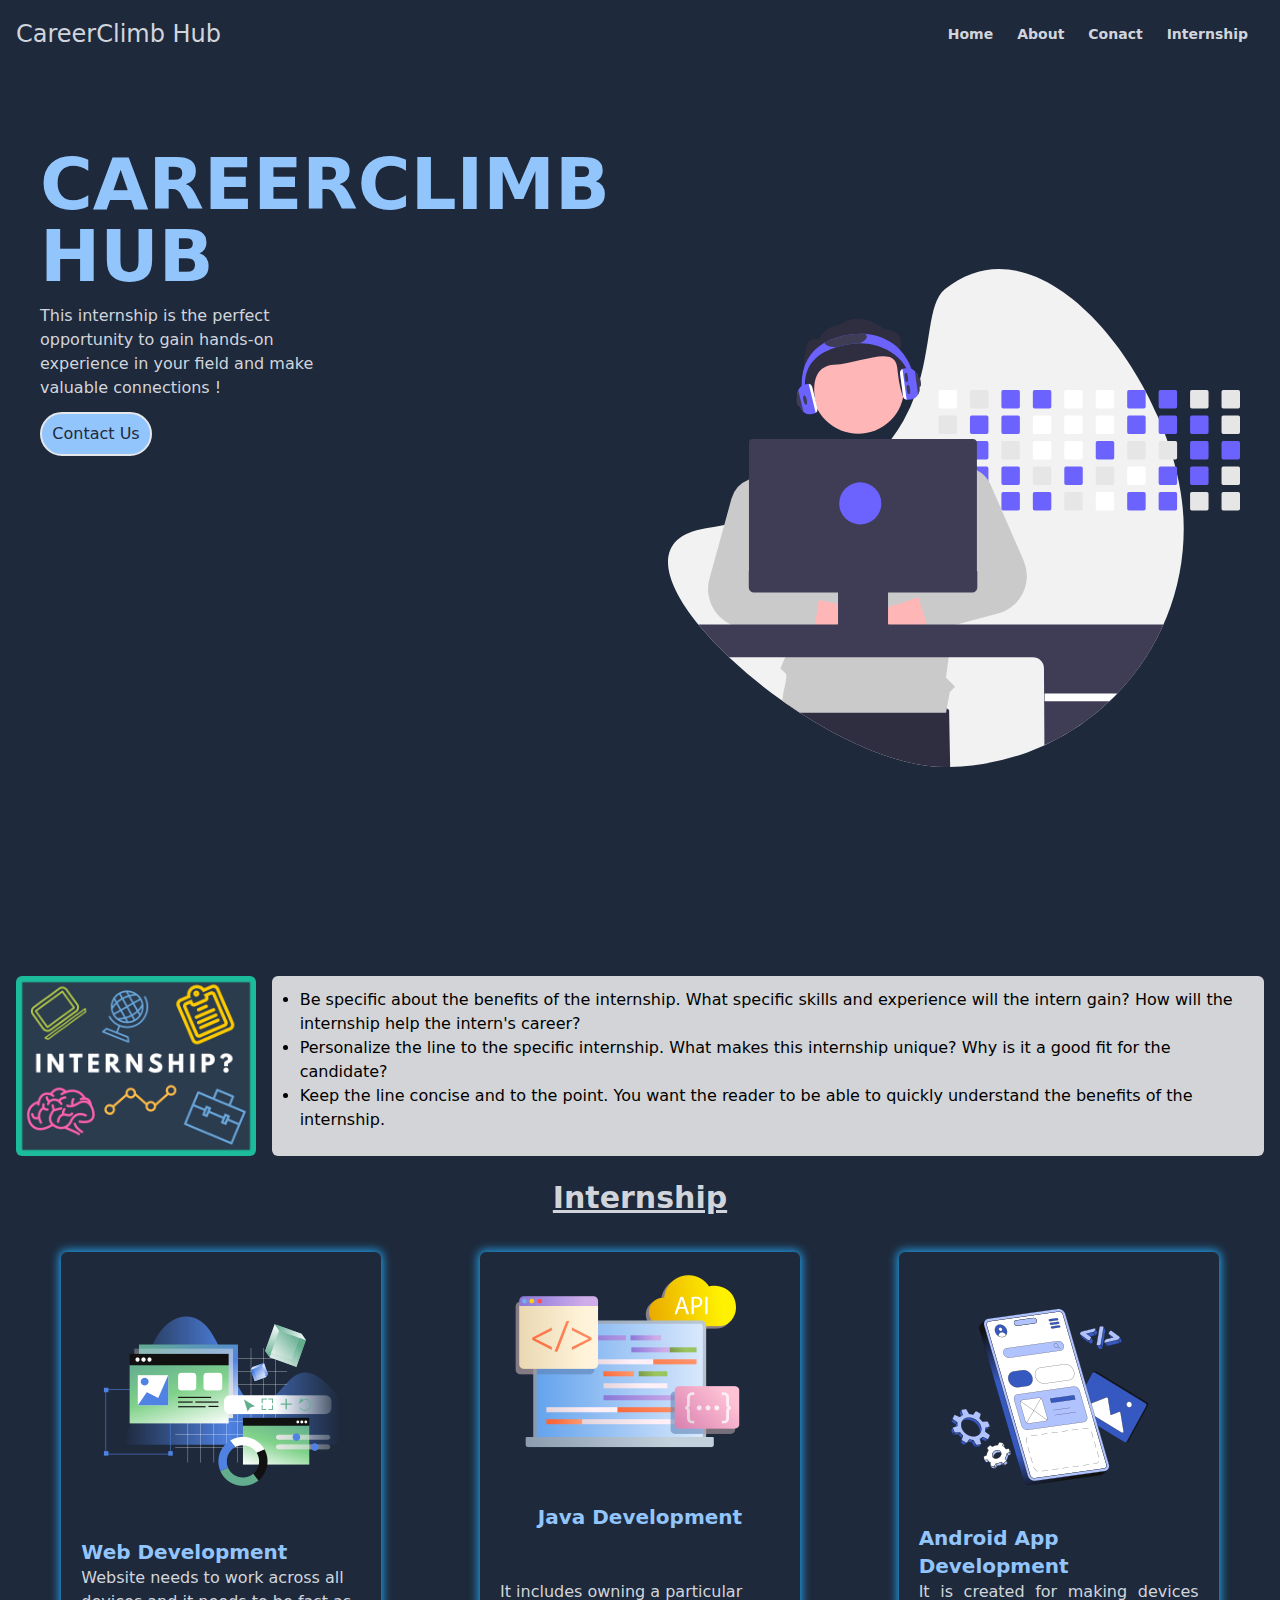
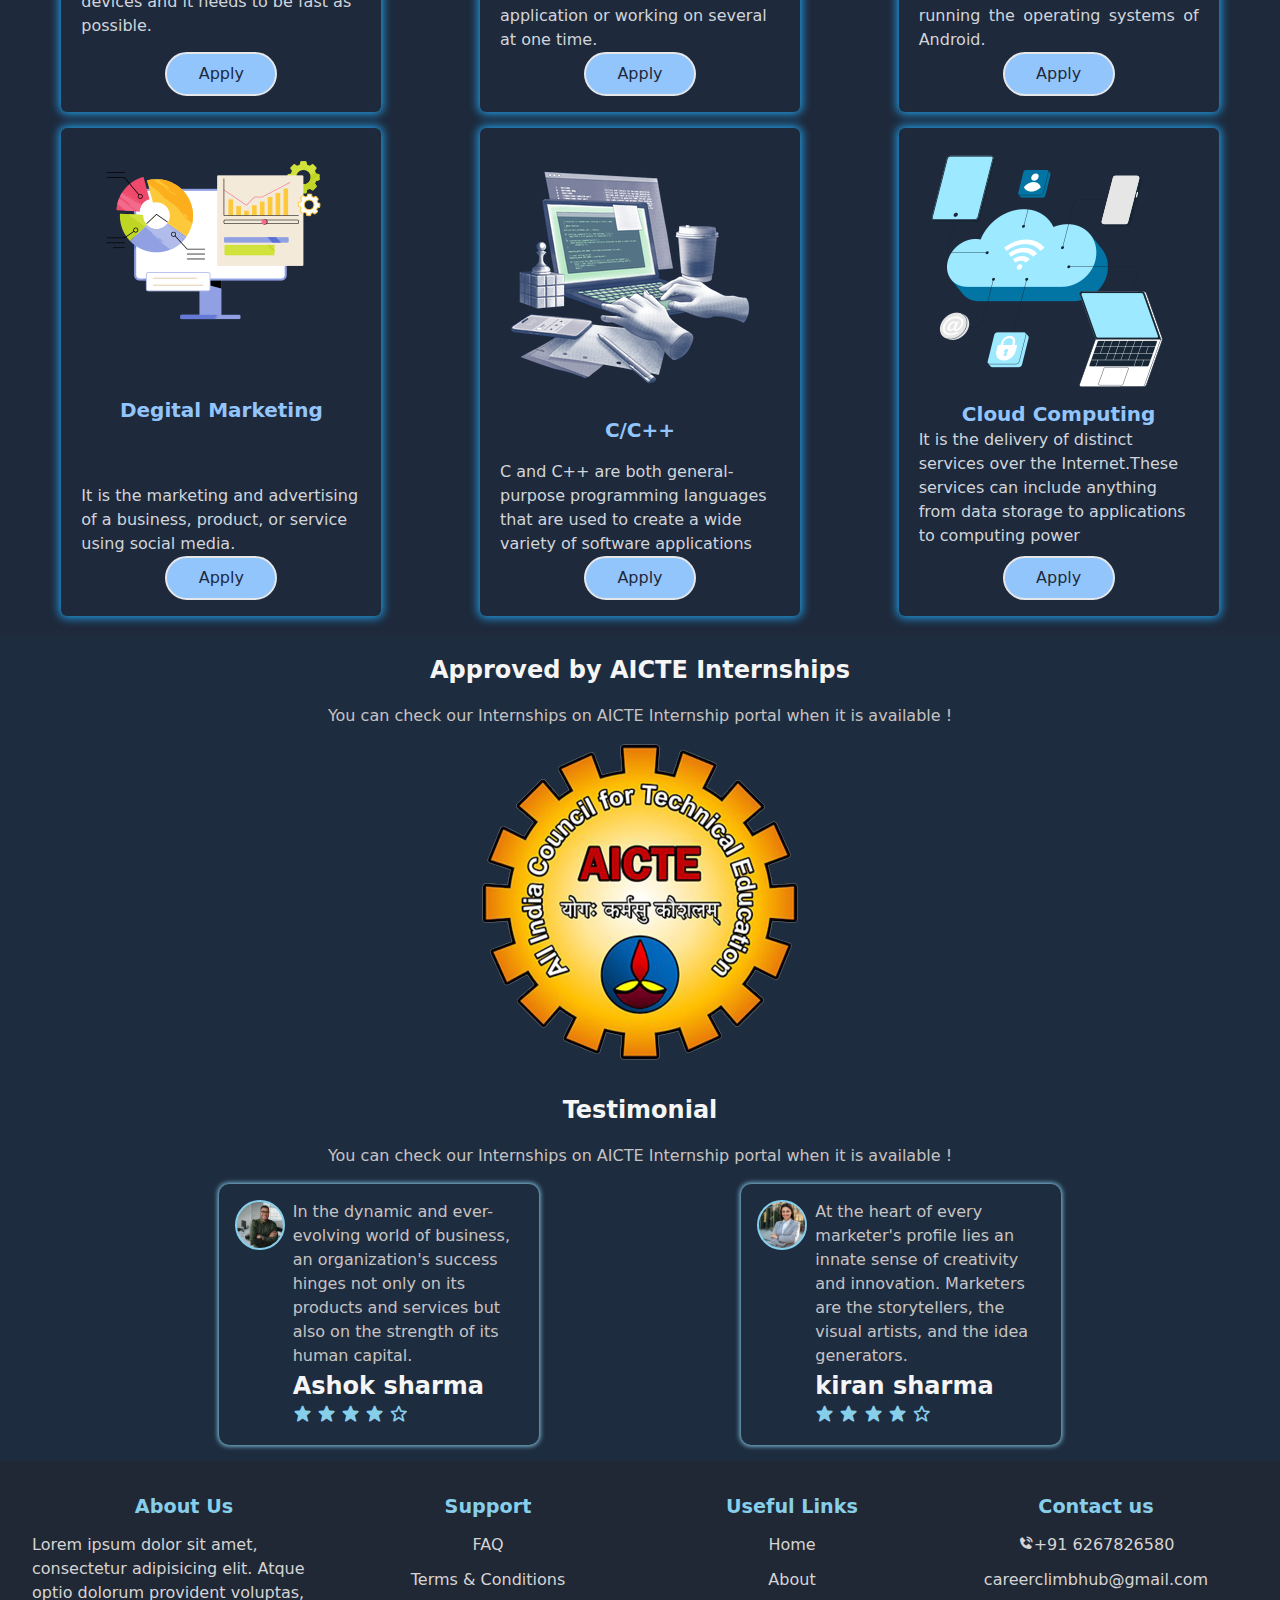
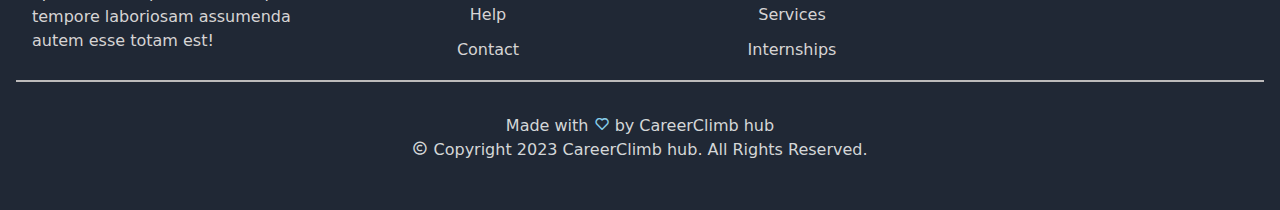
<file: index.html>
<!DOCTYPE html>
<html lang="en">
<head>
    <meta charset="UTF-8">
    <meta name="viewport" content="width=device-width, initial-scale=1.0">
    <title>CareerClimbHub</title>
    <link rel="stylesheet" href="index.css">
    <link rel="stylesheet" href="style.css">
    <link rel="stylesheet"
    href="https://cdn.jsdelivr.net/npm/boxicons@latest/css/boxicons.min.css">
   <link rel="shortcut icon" href="cchub.png" type="image/x-icon">
    <style>
        ::-webkit-scrollbar{
            width: 10px;
            background-color: rgba(0, 0, 0, 0.185);
        }
        ::-webkit-scrollbar-track{
            background-color: rgba(0, 0, 0, 0.185);
        }
        ::-webkit-scrollbar-thumb{
            background-color: rgba(62, 186, 235, 0.884);
        }
        ::-webkit-scrollbar-thumb:hover{
            background-color: rgb(42, 184, 240);
        }
        html{
            scroll-behavior: smooth;
        }
      .list li{
        transition: all;
        transition-duration: 500ms;
      }
    </style>
</head>
<body style="scroll-behavior: smooth;">
   <nav class="flex items-center justify-between p-4 bg-slate-800">
      <div><h2 class="font-thin text-2xl text-gray-300">CareerClimb Hub</h2></div>
      <div class="menu">
        <ul class="flex items-center list">
            <a href="index.html"><li class="text-sm font-semibold text-gray-300 p-2 rounded-sm mr-2 hover:cursor-pointer hover:bg-blue-300 hover:text-slate-800 hover:bg-opacity-8">Home</li></a>
           <a href="about.html"><li class="text-sm font-semibold text-gray-300 p-2 rounded-sm mr-2 hover:cursor-pointer hover:bg-blue-300 hover:text-slate-800 hover:bg-opacity-8">About</li></a>
           <a href="contact.html"><li class="text-sm font-semibold text-gray-300 p-2 rounded-sm mr-2 hover:cursor-pointer hover:bg-blue-300 hover:text-slate-800 hover:bg-opacity-8">Conact</li></a>
            <a href="#internship"><li class="text-sm font-semibold text-gray-300 p-2 rounded-sm mr-2 hover:cursor-pointer hover:bg-blue-300 hover:text-slate-800 hover:bg-opacity-8">Internship</li></a>
        </ul>
        <i class='bx bx-menu menu_icon'></i>
      </div>
    </nav>

    <div class="menu_card">
        <div class="menu_top">
            <i class='bx bx-right-arrow-alt'></i>
        </div>
        <div class="menu_buttom">
            <ul class="flex flex-col items-center list p-2">
                <a href="index.html"><li class="text-sm font-semibold text-gray-300 p-2 rounded-sm mr-2 hover:cursor-pointer hover:bg-blue-300 hover:text-slate-800 hover:bg-opacity-8">Home</li></a>
               <a href="about.html"><li class="text-sm font-semibold text-gray-300 p-2 rounded-sm mr-2 hover:cursor-pointer hover:bg-blue-300 hover:text-slate-800 hover:bg-opacity-8">About</li></a>
               <a href="contact.html"><li class="text-sm font-semibold text-gray-300 p-2 rounded-sm mr-2 hover:cursor-pointer hover:bg-blue-300 hover:text-slate-800 hover:bg-opacity-8">Conact</li></a>
                <a href="#internship"><li class="text-sm font-semibold text-gray-300 p-2 rounded-sm mr-2 hover:cursor-pointer hover:bg-blue-300 hover:text-slate-800 hover:bg-opacity-8">Internship</li></a>
            </ul>
        </div>
    </div>
    <header class="md:h-screen h-auto bg-slate-800 md:flex md:flex-row flex flex-col justify-between items-center p-10">
        <div class="h-full md:mt-20 mt-2 flex flex-col gap-3">
            <h2 class="text-7xl uppercase font-sans font-bold text-blue-300" id="heading">CareerClimb Hub</h2>
            <p class="text-gray-300 w-1/2" id="tagline">This internship is the perfect opportunity to gain hands-on experience in your field and make valuable connections !</p>
            <a href="contact.html" class=" py-2 text-center rounded-full bg-blue-300 text-slate-800 border-2 hover:shadow-xl hover:scale-110 transition-all  w-28 focus:ring-2">
                Contact Us
            </a>
        </div>
        <div class="h-full flex items-center justify-center">
            <img src="./bg.svg" alt="web" class="">
        </div>
    </header>

    <div class="bg-slate-800 px-4 py-2 md:flex md:flex-row flex flex-col">
        <div class="md:w-1/4 w-full">
            <img src="intern.png" alt="" class=" mr-3 rounded-md">
        </div>
        <div class="p-3 px-7 ml-4 bg-white bg-opacity-80 rounded-md mt-3 md:mt-0">
            <ul class="list-disc">
                <li>Be specific about the benefits of the internship. What specific skills and experience will the intern gain? How will the internship help the intern's career?</li>
                <li>Personalize the line to the specific internship. What makes this internship unique? Why is it a good fit for the candidate?</li>
                <li>Keep the line concise and to the point. You want the reader to be able to quickly understand the benefits of the internship.</li>
            </ul>
        </div>
    </div>

    <h2 class="bg-slate-800 text-center text-gray-300 underline-offset-2 underline text-3xl font-bold py-4">Internship</h2>
    <main class="bg-slate-800 h-auto px-5 py-5 flex justify-around gap-4 flex-wrap" id="internship">

        <div class="w-80 shadow-md shadow-blue-300 py-4 px-5 flex flex-col justify-between items-center rounded-md hover:scale-105 transition-all" style="box-shadow: 0px 0px 10px 2px rgb(34, 158, 230);">
            <div class="w-full card"><img src="web.png" alt="" class="h-fit"></div>
            <div class="card_bu">
                <h2 class="font-semibold text-xl text-blue-300">Web Development</h2>
                <p class="text-gray-300">Website needs to work across all devices and it needs to be fast as possible.</p>
            </div>
           <div class="flex flex-col items-center">
            <a href="registration.html" class=" py-2 text-center rounded-full bg-blue-300 text-slate-800 border-2 hover:shadow-xl hover:scale-110 transition-all  w-28 focus:ring-2">
                Apply
            </a>
           </div>
        </div>

        <div class="w-80 shadow-md shadow-blue-300 py-4 px-5 flex flex-col justify-between items-center rounded-md hover:scale-105 transition-all" style="box-shadow: 0px 0px 10px 2px rgb(34, 158, 230);">
            <div class="w-full"><img src="java.png" alt="" class="h-fit"></div>
            <h2 class="font-semibold text-xl text-blue-300">Java Development</h2>
           <div class="flex flex-col items-center">
            <p class="text-gray-300">It includes owning a particular application or working on several at one time.</p>
            <a href="registration.html" class=" py-2 text-center rounded-full bg-blue-300 text-slate-800 border-2 hover:shadow-xl hover:scale-110 transition-all  w-28 focus:ring-2">
                Apply
            </a>
           </div>
        </div>

        <div class="w-80 shadow-md shadow-blue-300 py-4 px-5 flex flex-col justify-between items-center rounded-md hover:scale-105 transition-all" style="box-shadow: 0px 0px 10px 2px rgb(34, 158, 230);">
            <div class="w-full"><img src="techny-mobile-app-development-and-web-development.png" alt="" class="h-fit"></div>
            <h2 class="font-semibold text-xl text-blue-300">Android App Development</h2>
           <div class="flex flex-col items-center">
            <p class="text-gray-300 text-justify w-full">It is created for making devices running the operating systems of Android.</p>
            <a href="registration.html" class=" py-2 text-center rounded-full bg-blue-300 text-slate-800 border-2 hover:shadow-xl hover:scale-110 transition-all  w-28 focus:ring-2">
                Apply
            </a>
           </div>
        </div>

        <div class="w-80 shadow-md shadow-blue-300 py-4 px-5 flex flex-col justify-between items-center rounded-md hover:scale-105 transition-all" style="box-shadow: 0px 0px 10px 2px rgb(34, 158, 230);">
            <div class="w-full"><img src="digital.png" alt="" class="h-fit"></div>
            <h2 class="font-semibold text-xl text-blue-300">Degital Marketing</h2>
           <div class="flex flex-col items-center">
            <p class="text-gray-300">It is the marketing and advertising of a business, product, or service using social media.</p>
            <a href="registration.html" class=" py-2 text-center rounded-full bg-blue-300 text-slate-800 border-2 hover:shadow-xl hover:scale-110 transition-all  w-28 focus:ring-2">
                Apply
            </a>
           </div>
        </div>

        <div class="w-80 shadow-md shadow-blue-300 py-4 px-5 flex flex-col justify-between items-center rounded-md hover:scale-105 transition-all" style="box-shadow: 0px 0px 10px 2px rgb(34, 158, 230);">
            <div class="w-full"><img src="haze-programmer-writing-code-on-laptop-1.png" alt="" class="h-fit"></div>
            <h2 class="font-semibold text-xl text-blue-300">C/C++</h2>
           <div class="flex flex-col items-center">
            <p class="text-gray-300">C and C++ are both general-purpose programming languages that are used to create a wide variety of software applications</p>
            <a href="registration.html" class=" py-2 text-center rounded-full bg-blue-300 text-slate-800 border-2 hover:shadow-xl hover:scale-110 transition-all  w-28 focus:ring-2">
                Apply
            </a>
           </div>
        </div>

        <div class="w-80 shadow-md shadow-blue-300 py-4 px-5 flex flex-col justify-between items-center rounded-md hover:scale-105 transition-all" style="box-shadow: 0px 0px 10px 2px rgb(34, 158, 230);">
            <div class="w-full"><img src="indigo-cloud-computing-system-and-internet-of-things.png" alt="" class="h-fit"></div>
            <h2 class="font-semibold text-xl text-blue-300">Cloud Computing</h2>
           <div class="flex flex-col items-center gap-2">
            <p class="text-gray-300">It is the delivery of distinct services over the Internet.These services can include anything from data storage to applications to computing power</p>
            <a href="registration.html" class=" py-2 text-center rounded-full bg-blue-300 text-slate-800 border-2 hover:shadow-xl hover:scale-110 transition-all  w-28 focus:ring-2">
                Apply
            </a>
           </div>
        </div>
    </main>

    <!-- // afliyted -->
    <section class="aff">
        <h3>Approved by AICTE Internships</h3>
        <p>You can check our Internships on AICTE Internship portal when it is available !</p>
        <img src="aicter.png" alt="">
    </section>


    <section class="aff">
        <h3>Testimonial</h3>
        <p>You can check our Internships on AICTE Internship portal when it is available !</p>
        <div class="testi">
            <div class="testi_card">
                <div class="card_left">
                    <div class="img" style="background-image: url('./ashok (1).jpg');"></div>
                </div>
                <div class="card_right">
                    <p>In the dynamic and ever-evolving world of business, an organization's success hinges not only on its products and services but also on the strength of its human capital.</p>
                    <h3>Ashok sharma</h3>
                    <div class="rate">
                        <i class='bx bxs-star'></i>
                        <i class='bx bxs-star'></i>
                        <i class='bx bxs-star'></i>
                        <i class='bx bxs-star'></i>
                        <i class='bx bx-star' ></i>
                    </div>
                </div>
            </div>
            <div class="testi_card">
                <div class="card_left">
                   <div class="img" style="background-image: url('./kiran.jpg');"></div>
                </div>
                <div class="card_right">
                    <p>At the heart of every marketer's profile lies an innate sense of creativity and innovation. Marketers are the storytellers, the visual artists, and the idea generators.</p>
                    <h3>kiran sharma</h3>
                    <div class="rate">
                        <i class='bx bxs-star'></i>
                        <i class='bx bxs-star'></i>
                        <i class='bx bxs-star'></i>
                        <i class='bx bxs-star'></i>
                        <i class='bx bx-star' ></i>
                    </div>
                </div>
            </div>
        </div>
    </section>

    <footer>
        <div class="footer_top">
            <div class="part">
                <h2>About Us</h2>
                <p>Lorem ipsum dolor sit amet, consectetur adipisicing elit. Atque optio dolorum provident voluptas, tempore laboriosam assumenda autem esse totam est!</p>
                <div class="social"></div>
            </div>

            <div class="part">
                <h2>Support</h2>
                <a href="">FAQ</a>
                <a href="">Terms & Conditions</a>
                <a href="">Help</a>
                <a href="">Contact</a>
            </div>

            <div class="part">
                <h2>Useful Links</h2>
                <a href="index.html">Home</a>
                <a href="">About</a>
                <a href="">Services</a>
                <a href="index.html">Internships</a>
            </div>

            <div class="part">
                <h2>Contact us</h2>
                <a href="#"><i class='bx bxs-phone-call'></i>+91 6267826580</a>
                <a href="#">careerclimbhub@gmail.com</a>
            </div>

        </div>
        <div class="footer_bottom">
            <p>Made with <i class='bx bx-heart heart'></i> by CareerClimb hub</p>
            <p> <i class='bx bx-copyright' ></i> Copyright 2023 CareerClimb hub. All Rights Reserved.</i></p>
        </div>
    </footer>

    <script src="index.js"></script>
</body>
</html>
</file>
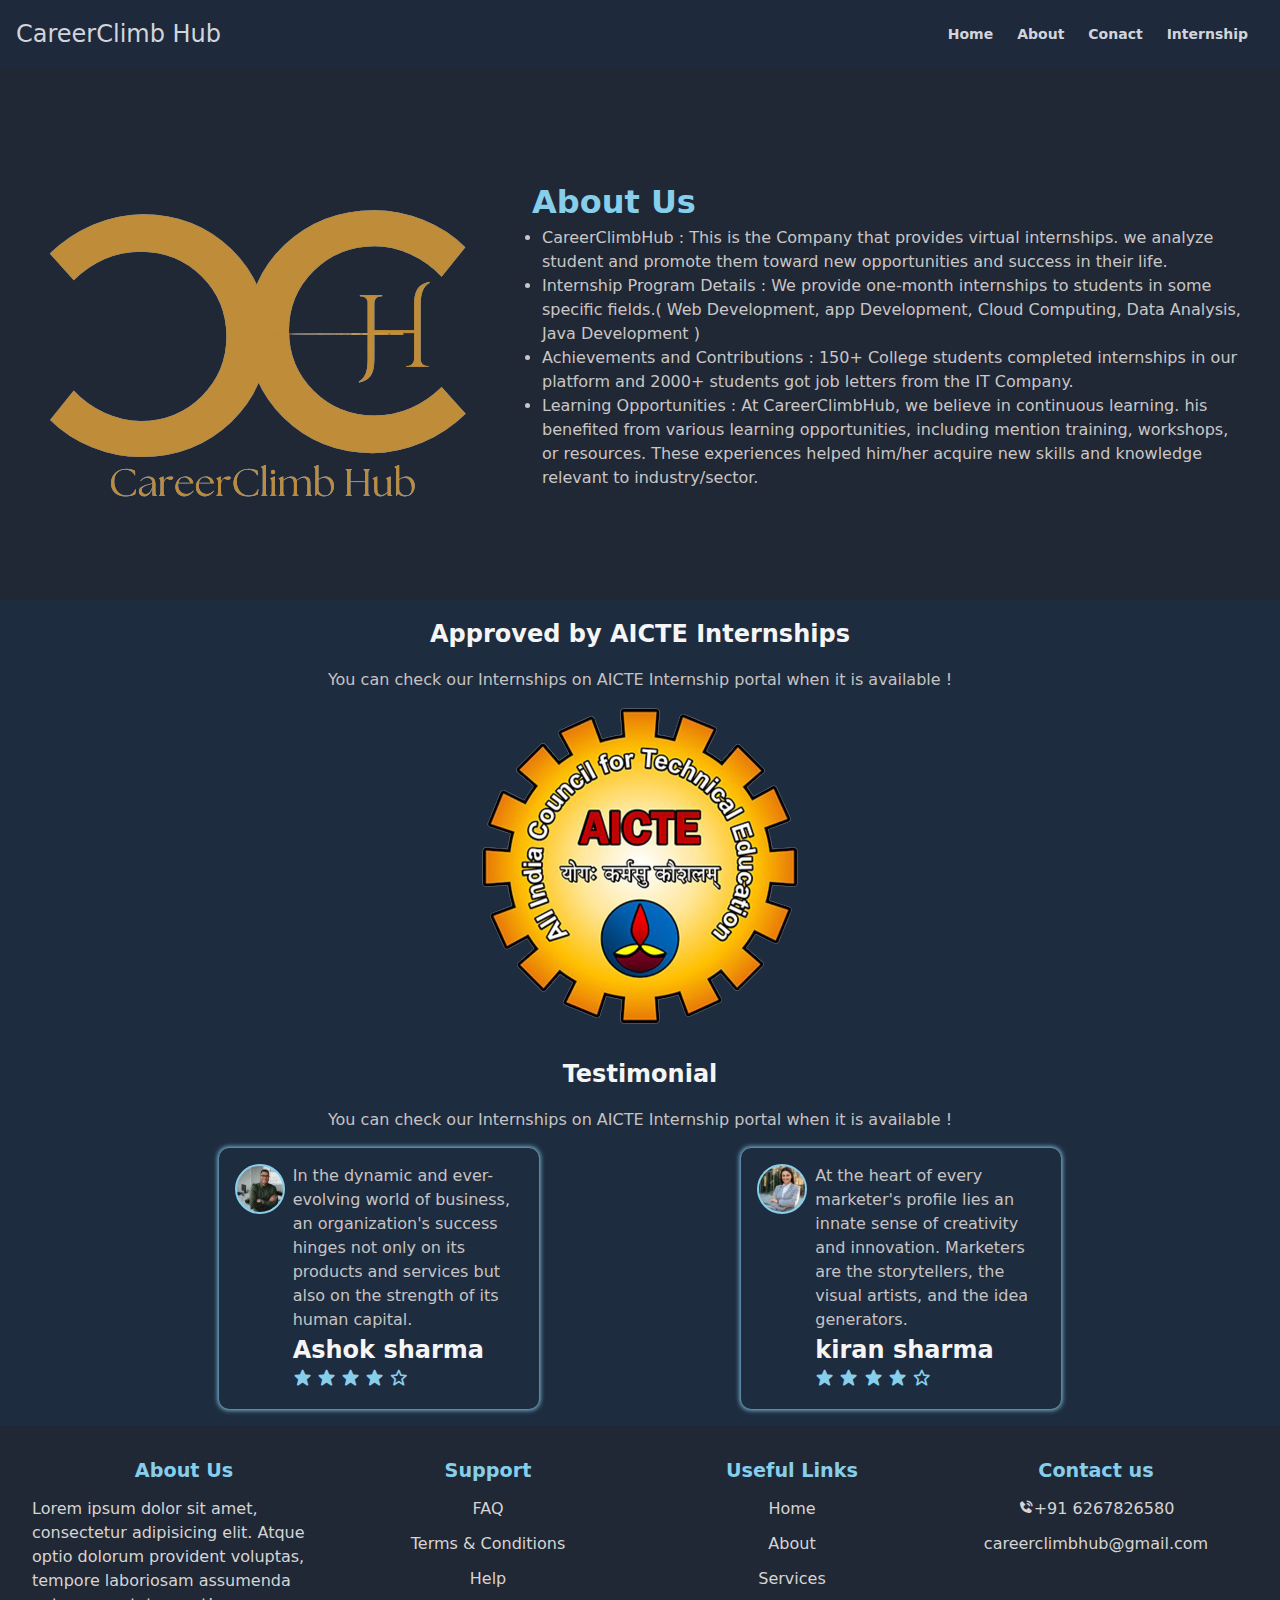
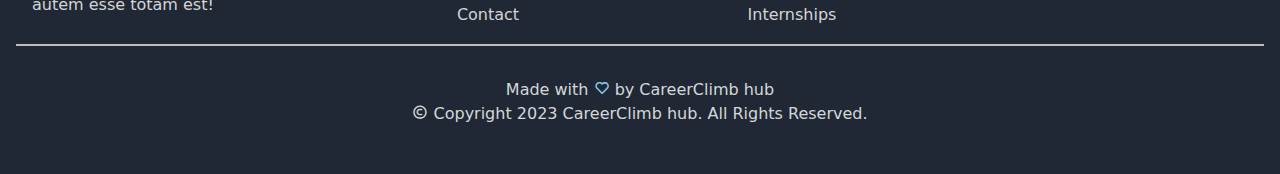
<file: about.html>
<!DOCTYPE html>
<html lang="en">
<head>
    <meta charset="UTF-8">
    <meta name="viewport" content="width=device-width, initial-scale=1.0">
    <title>About Us</title>
    <link rel="stylesheet" href="index.css">
    <link rel="stylesheet" href="style.css">
    <link rel="stylesheet"
    href="https://cdn.jsdelivr.net/npm/boxicons@latest/css/boxicons.min.css">
   <link rel="shortcut icon" href="cchub.png" type="image/x-icon">

</head>
<body>
    <nav class="flex items-center justify-between p-4 bg-slate-800">
        <div><h2 class="font-thin text-2xl text-gray-300">CareerClimb Hub</h2></div>
        <div class="menu">
          <ul class="flex items-center list">
              <a href="index.html"><li class="text-sm font-semibold text-gray-300 p-2 rounded-sm mr-2 hover:cursor-pointer hover:bg-blue-300 hover:text-slate-800 hover:bg-opacity-8">Home</li></a>
             <a href="about.html"><li class="text-sm font-semibold text-gray-300 p-2 rounded-sm mr-2 hover:cursor-pointer hover:bg-blue-300 hover:text-slate-800 hover:bg-opacity-8">About</li></a>
             <a href="contact.html"><li class="text-sm font-semibold text-gray-300 p-2 rounded-sm mr-2 hover:cursor-pointer hover:bg-blue-300 hover:text-slate-800 hover:bg-opacity-8">Conact</li></a>
              <a href="index.html#internship"><li class="text-sm font-semibold text-gray-300 p-2 rounded-sm mr-2 hover:cursor-pointer hover:bg-blue-300 hover:text-slate-800 hover:bg-opacity-8">Internship</li></a>
          </ul>
          <i class='bx bx-menu menu_icon'></i>
        </div>
      </nav>
  
      <div class="menu_card">
          <div class="menu_top">
              <i class='bx bx-right-arrow-alt'></i>
          </div>
          <div class="menu_buttom">
              <ul class="flex flex-col items-center list p-2">
                  <a href="index.html"><li class="text-sm font-semibold text-gray-300 p-2 rounded-sm mr-2 hover:cursor-pointer hover:bg-blue-300 hover:text-slate-800 hover:bg-opacity-8">Home</li></a>
                 <a href="about.html"><li class="text-sm font-semibold text-gray-300 p-2 rounded-sm mr-2 hover:cursor-pointer hover:bg-blue-300 hover:text-slate-800 hover:bg-opacity-8">About</li></a>
                 <a href="contact.html"><li class="text-sm font-semibold text-gray-300 p-2 rounded-sm mr-2 hover:cursor-pointer hover:bg-blue-300 hover:text-slate-800 hover:bg-opacity-8">Conact</li></a>
                  <a href="index.html#internship"><li class="text-sm font-semibold text-gray-300 p-2 rounded-sm mr-2 hover:cursor-pointer hover:bg-blue-300 hover:text-slate-800 hover:bg-opacity-8">Internship</li></a>
              </ul>
          </div>
      </div>

      <!-- // about us  -->

      <div class="about">
        <div class="about_left">
            <img src="cchub.png" alt="logo">
        </div>
        <div class="about_right">
            <h2>About Us</h2>
          <ul>
            <li>CareerClimbHub : This is the Company that provides virtual internships. we analyze student and promote them toward new opportunities and success in their life.</li>
            <li>Internship Program Details : We provide one-month internships to students in some specific fields.( Web Development, app Development, Cloud Computing, Data Analysis, Java Development )</li>
            <li>Achievements and Contributions : 150+ College students completed internships in our platform and 2000+ students got job letters from the IT Company.</li>
            <li>Learning Opportunities : At CareerClimbHub, we believe in continuous learning. his benefited from various learning opportunities, including mention training, workshops, or resources. These experiences helped him/her acquire new skills and knowledge relevant to industry/sector.</li>
          </ul>
        </div>
      </div>

      <section class="aff">
        <h3>Approved by AICTE Internships</h3>
        <p>You can check our Internships on AICTE Internship portal when it is available !</p>
        <img src="aicter.png" alt="">
    </section>


    <section class="aff">
        <h3>Testimonial</h3>
        <p>You can check our Internships on AICTE Internship portal when it is available !</p>
        <div class="testi">
            <div class="testi_card">
                <div class="card_left">
                    <div class="img" style="background-image: url('./ashok (1).jpg');"></div>
                </div>
                <div class="card_right">
                    <p>In the dynamic and ever-evolving world of business, an organization's success hinges not only on its products and services but also on the strength of its human capital.</p>
                    <h3>Ashok sharma</h3>
                    <div class="rate">
                        <i class='bx bxs-star'></i>
                        <i class='bx bxs-star'></i>
                        <i class='bx bxs-star'></i>
                        <i class='bx bxs-star'></i>
                        <i class='bx bx-star' ></i>
                    </div>
                </div>
            </div>
            <div class="testi_card">
                <div class="card_left">
                   <div class="img" style="background-image: url('./kiran.jpg');"></div>
                </div>
                <div class="card_right">
                    <p>At the heart of every marketer's profile lies an innate sense of creativity and innovation. Marketers are the storytellers, the visual artists, and the idea generators.</p>
                    <h3>kiran sharma</h3>
                    <div class="rate">
                        <i class='bx bxs-star'></i>
                        <i class='bx bxs-star'></i>
                        <i class='bx bxs-star'></i>
                        <i class='bx bxs-star'></i>
                        <i class='bx bx-star' ></i>
                    </div>
                </div>
            </div>
        </div>
    </section>

    <footer>
        <div class="footer_top">
            <div class="part">
                <h2>About Us</h2>
                <p>Lorem ipsum dolor sit amet, consectetur adipisicing elit. Atque optio dolorum provident voluptas, tempore laboriosam assumenda autem esse totam est!</p>
                <div class="social"></div>
            </div>

            <div class="part">
                <h2>Support</h2>
                <a href="">FAQ</a>
                <a href="">Terms & Conditions</a>
                <a href="">Help</a>
                <a href="">Contact</a>
            </div>

            <div class="part">
                <h2>Useful Links</h2>
                <a href="index.html">Home</a>
                <a href="">About</a>
                <a href="">Services</a>
                <a href="index.html">Internships</a>
            </div>

            <div class="part">
                <h2>Contact us</h2>
                <a href="#"><i class='bx bxs-phone-call'></i>+91 6267826580</a>
                <a href="#">careerclimbhub@gmail.com</a>
            </div>

        </div>
        <div class="footer_bottom">
            <p>Made with <i class='bx bx-heart heart'></i> by CareerClimb hub</p>
            <p> <i class='bx bx-copyright' ></i> Copyright 2023 CareerClimb hub. All Rights Reserved.</i></p>
        </div>
    </footer>
</body>
<script src="index.js"></script>

</html>
</file>
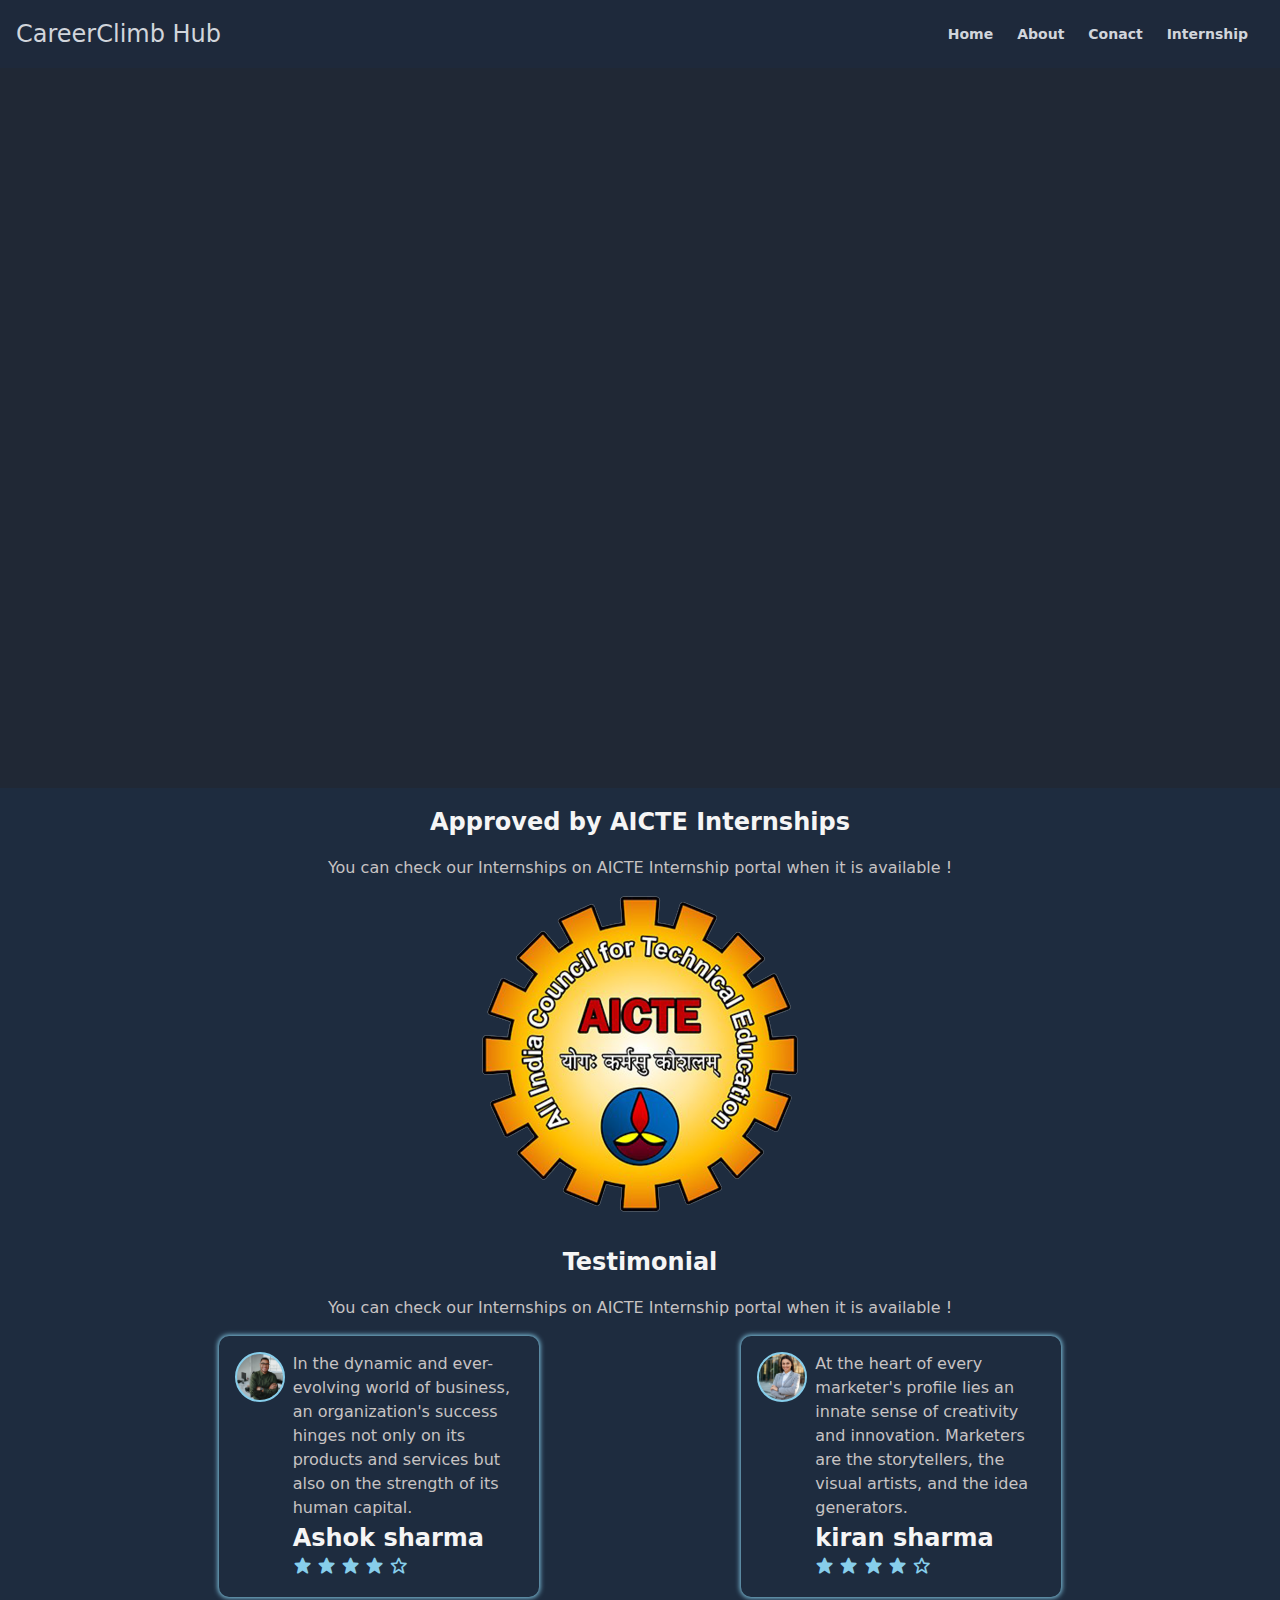
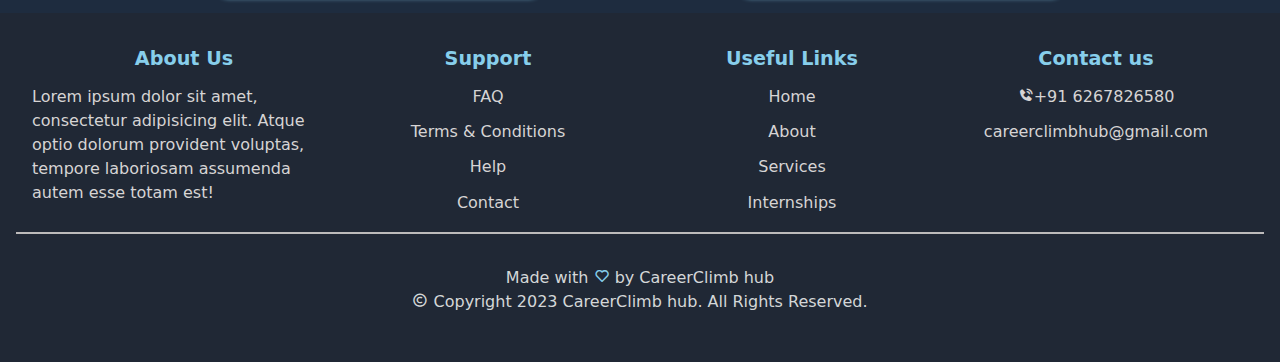
<file: contact.html>
<!DOCTYPE html>
<html lang="en">
<head>
    <meta charset="UTF-8">
    <meta name="viewport" content="width=device-width, initial-scale=1.0">
    <title>ContactUs</title>
    <link rel="stylesheet" href="index.css">
    <link rel="stylesheet" href="style.css">
    <link rel="stylesheet"
    href="https://cdn.jsdelivr.net/npm/boxicons@latest/css/boxicons.min.css">
   <link rel="shortcut icon" href="cchub.png" type="image/x-icon">

</head>
<body>
    <nav class="flex items-center justify-between p-4 bg-slate-800">
        <div><h2 class="font-thin text-2xl text-gray-300">CareerClimb Hub</h2></div>
        <div class="menu">
          <ul class="flex items-center list">
              <a href="index.html"><li class="text-sm font-semibold text-gray-300 p-2 rounded-sm mr-2 hover:cursor-pointer hover:bg-blue-300 hover:text-slate-800 hover:bg-opacity-8">Home</li></a>
             <a href="about.html"><li class="text-sm font-semibold text-gray-300 p-2 rounded-sm mr-2 hover:cursor-pointer hover:bg-blue-300 hover:text-slate-800 hover:bg-opacity-8">About</li></a>
             <a href="contact.html"><li class="text-sm font-semibold text-gray-300 p-2 rounded-sm mr-2 hover:cursor-pointer hover:bg-blue-300 hover:text-slate-800 hover:bg-opacity-8">Conact</li></a>
              <a href="index.html#internship"><li class="text-sm font-semibold text-gray-300 p-2 rounded-sm mr-2 hover:cursor-pointer hover:bg-blue-300 hover:text-slate-800 hover:bg-opacity-8">Internship</li></a>
          </ul>
          <i class='bx bx-menu menu_icon'></i>
        </div>
      </nav>
  
      <div class="menu_card">
          <div class="menu_top">
              <i class='bx bx-right-arrow-alt'></i>
          </div>
          <div class="menu_buttom">
              <ul class="flex flex-col items-center list p-2">
                  <a href="index.html"><li class="text-sm font-semibold text-gray-300 p-2 rounded-sm mr-2 hover:cursor-pointer hover:bg-blue-300 hover:text-slate-800 hover:bg-opacity-8">Home</li></a>
                 <a href="about.html"><li class="text-sm font-semibold text-gray-300 p-2 rounded-sm mr-2 hover:cursor-pointer hover:bg-blue-300 hover:text-slate-800 hover:bg-opacity-8">About</li></a>
                 <a href="contact.html"><li class="text-sm font-semibold text-gray-300 p-2 rounded-sm mr-2 hover:cursor-pointer hover:bg-blue-300 hover:text-slate-800 hover:bg-opacity-8">Conact</li></a>
                  <a href="index.html#internship"><li class="text-sm font-semibold text-gray-300 p-2 rounded-sm mr-2 hover:cursor-pointer hover:bg-blue-300 hover:text-slate-800 hover:bg-opacity-8">Internship</li></a>
              </ul>
          </div>
      </div>
      
      <!-- section form  -->

      <div class="form">
        <iframe src="https://docs.google.com/forms/d/e/1FAIpQLSePoY3AyuBaJVfQzptLziUgK9oj-N8HOODyI3QKLRgCJ3K-sg/viewform?embedded=true" width="640" height="721" frameborder="0" marginheight="0" marginwidth="0">Loading…</iframe>
      </div>

      <section class="aff">
        <h3>Approved by AICTE Internships</h3>
        <p>You can check our Internships on AICTE Internship portal when it is available !</p>
        <img src="aicter.png" alt="">
    </section>


    <section class="aff">
        <h3>Testimonial</h3>
        <p>You can check our Internships on AICTE Internship portal when it is available !</p>
        <div class="testi">
            <div class="testi_card">
                <div class="card_left">
                    <div class="img" style="background-image: url('./ashok (1).jpg');"></div>
                </div>
                <div class="card_right">
                    <p>In the dynamic and ever-evolving world of business, an organization's success hinges not only on its products and services but also on the strength of its human capital.</p>
                    <h3>Ashok sharma</h3>
                    <div class="rate">
                        <i class='bx bxs-star'></i>
                        <i class='bx bxs-star'></i>
                        <i class='bx bxs-star'></i>
                        <i class='bx bxs-star'></i>
                        <i class='bx bx-star' ></i>
                    </div>
                </div>
            </div>
            <div class="testi_card">
                <div class="card_left">
                   <div class="img" style="background-image: url('./kiran.jpg');"></div>
                </div>
                <div class="card_right">
                    <p>At the heart of every marketer's profile lies an innate sense of creativity and innovation. Marketers are the storytellers, the visual artists, and the idea generators.</p>
                    <h3>kiran sharma</h3>
                    <div class="rate">
                        <i class='bx bxs-star'></i>
                        <i class='bx bxs-star'></i>
                        <i class='bx bxs-star'></i>
                        <i class='bx bxs-star'></i>
                        <i class='bx bx-star' ></i>
                    </div>
                </div>
            </div>
        </div>
    </section>

    <footer>
        <div class="footer_top">
            <div class="part">
                <h2>About Us</h2>
                <p>Lorem ipsum dolor sit amet, consectetur adipisicing elit. Atque optio dolorum provident voluptas, tempore laboriosam assumenda autem esse totam est!</p>
                <div class="social"></div>
            </div>

            <div class="part">
                <h2>Support</h2>
                <a href="">FAQ</a>
                <a href="">Terms & Conditions</a>
                <a href="">Help</a>
                <a href="">Contact</a>
            </div>

            <div class="part">
                <h2>Useful Links</h2>
                <a href="index.html">Home</a>
                <a href="">About</a>
                <a href="">Services</a>
                <a href="index.html">Internships</a>
            </div>

            <div class="part">
                <h2>Contact us</h2>
                <a href="#"><i class='bx bxs-phone-call'></i>+91 6267826580</a>
                <a href="#">careerclimbhub@gmail.com</a>
            </div>

        </div>
        <div class="footer_bottom">
            <p>Made with <i class='bx bx-heart heart'></i> by CareerClimb hub</p>
            <p> <i class='bx bx-copyright' ></i> Copyright 2023 CareerClimb hub. All Rights Reserved.</i></p>
        </div>
    </footer>
</body>
<script src="index.js"></script>

</html>
</file>
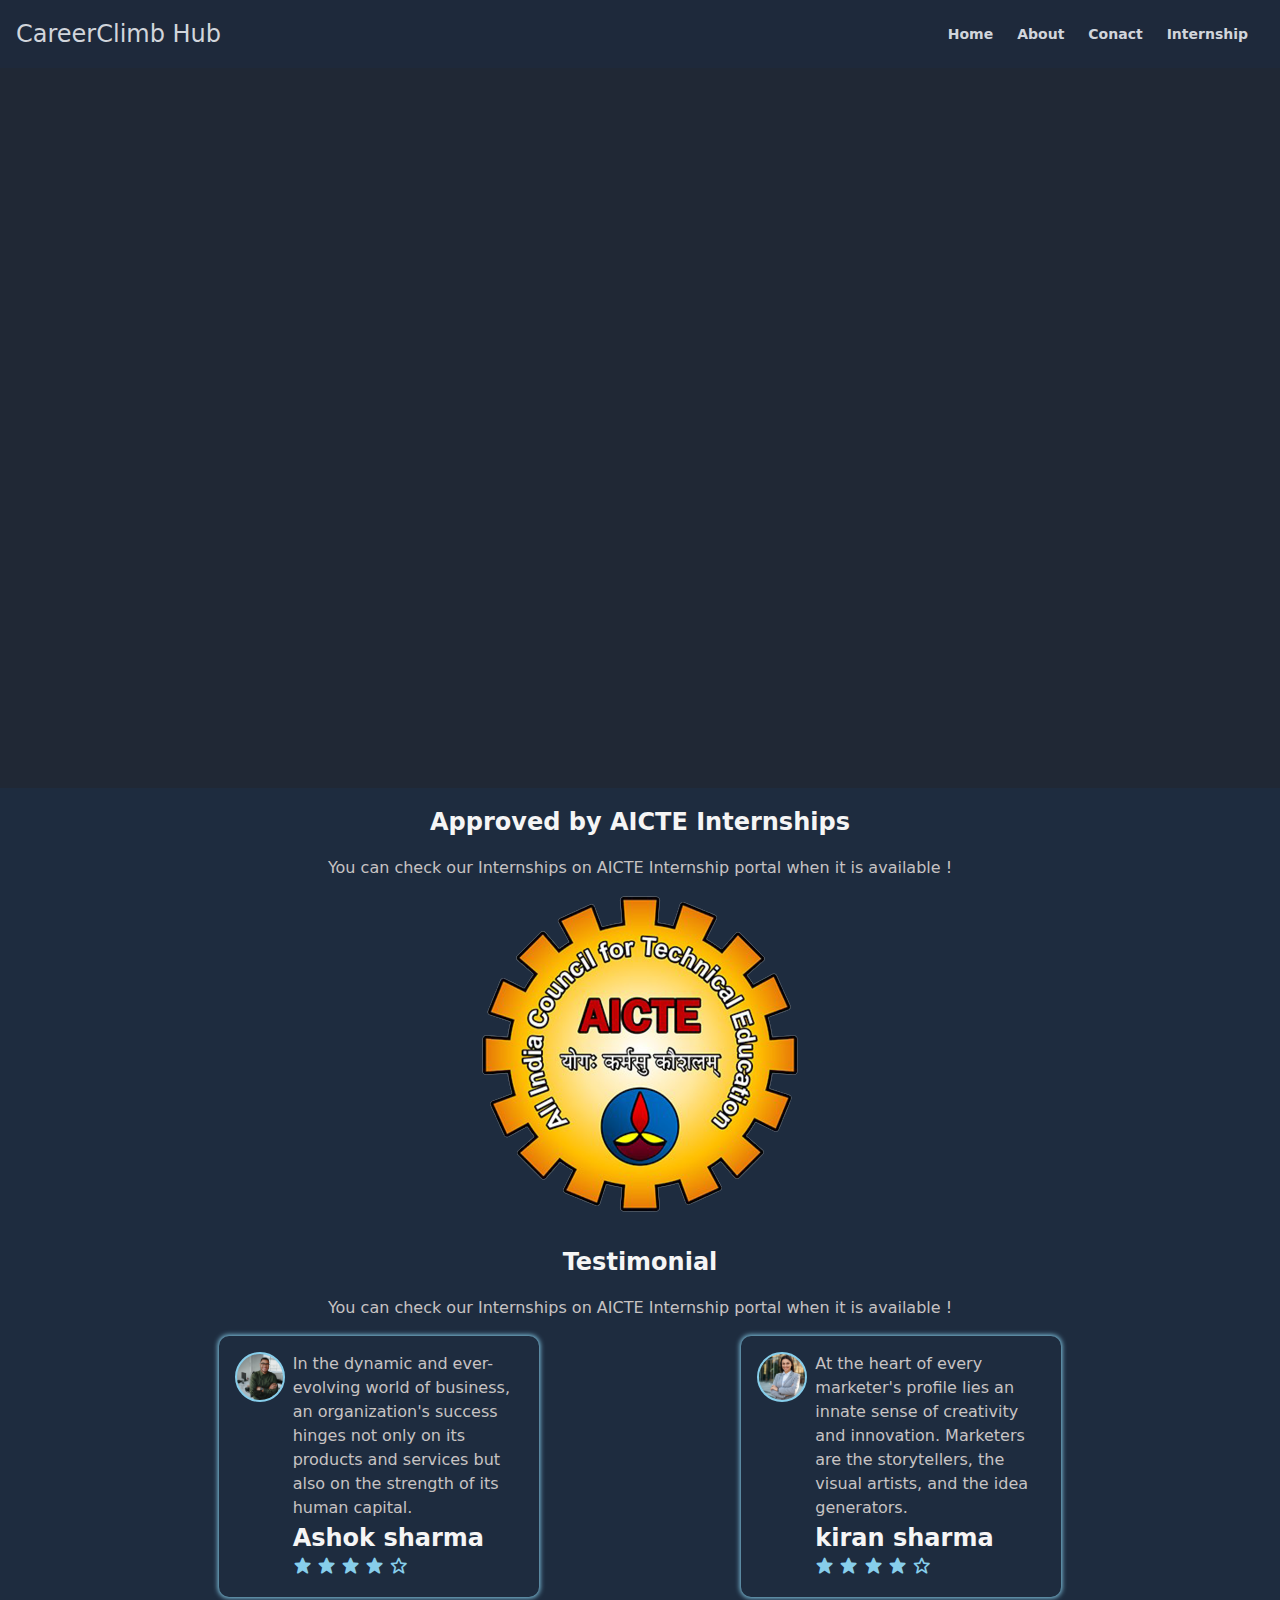
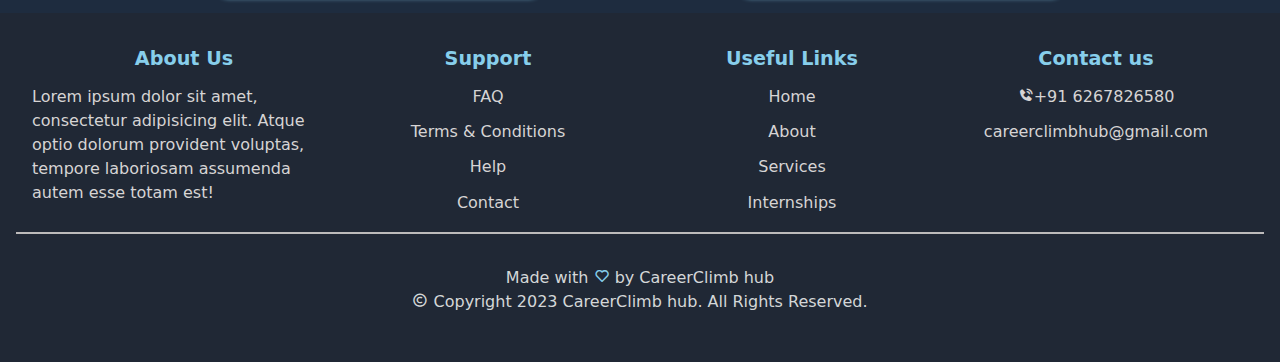
<file: registration.html>
<!DOCTYPE html>
<html lang="en">
<head>
    <meta charset="UTF-8">
    <meta name="viewport" content="width=device-width, initial-scale=1.0">
    <title>Registration</title>
    <link rel="stylesheet" href="index.css">
    <link rel="stylesheet" href="style.css">
    <link rel="stylesheet"
    href="https://cdn.jsdelivr.net/npm/boxicons@latest/css/boxicons.min.css">
   <link rel="shortcut icon" href="cchub.png" type="image/x-icon">

</head>
<body>
    <nav class="flex items-center justify-between p-4 bg-slate-800">
        <div><h2 class="font-thin text-2xl text-gray-300">CareerClimb Hub</h2></div>
        <div class="menu">
          <ul class="flex items-center list">
              <a href="index.html"><li class="text-sm font-semibold text-gray-300 p-2 rounded-sm mr-2 hover:cursor-pointer hover:bg-blue-300 hover:text-slate-800 hover:bg-opacity-8">Home</li></a>
             <a href="about.html"><li class="text-sm font-semibold text-gray-300 p-2 rounded-sm mr-2 hover:cursor-pointer hover:bg-blue-300 hover:text-slate-800 hover:bg-opacity-8">About</li></a>
             <a href="contact.html"><li class="text-sm font-semibold text-gray-300 p-2 rounded-sm mr-2 hover:cursor-pointer hover:bg-blue-300 hover:text-slate-800 hover:bg-opacity-8">Conact</li></a>
              <a href="index.html#internship"><li class="text-sm font-semibold text-gray-300 p-2 rounded-sm mr-2 hover:cursor-pointer hover:bg-blue-300 hover:text-slate-800 hover:bg-opacity-8">Internship</li></a>
          </ul>
          <i class='bx bx-menu menu_icon'></i>
        </div>
      </nav>
  
      <div class="menu_card">
          <div class="menu_top">
              <i class='bx bx-right-arrow-alt'></i>
          </div>
          <div class="menu_buttom">
              <ul class="flex flex-col items-center list p-2">
                  <a href="index.html"><li class="text-sm font-semibold text-gray-300 p-2 rounded-sm mr-2 hover:cursor-pointer hover:bg-blue-300 hover:text-slate-800 hover:bg-opacity-8">Home</li></a>
                 <a href="about.html"><li class="text-sm font-semibold text-gray-300 p-2 rounded-sm mr-2 hover:cursor-pointer hover:bg-blue-300 hover:text-slate-800 hover:bg-opacity-8">About</li></a>
                 <a href="contact.html"><li class="text-sm font-semibold text-gray-300 p-2 rounded-sm mr-2 hover:cursor-pointer hover:bg-blue-300 hover:text-slate-800 hover:bg-opacity-8">Conact</li></a>
                  <a href="index.html#internship"><li class="text-sm font-semibold text-gray-300 p-2 rounded-sm mr-2 hover:cursor-pointer hover:bg-blue-300 hover:text-slate-800 hover:bg-opacity-8">Internship</li></a>
              </ul>
          </div>
      </div>
      
      <!-- section form  -->

      <div class="form">
        <iframe src="https://docs.google.com/forms/d/e/1FAIpQLSdUpLeE5kY1nn9jTDjRFybtbfEvrSqVppvSBt8K1TusyggEBQ/viewform?embedded=true" width="640" frameborder="0" marginheight="0" marginwidth="0">Loading…</iframe>
      </div>

      <section class="aff">
        <h3>Approved by AICTE Internships</h3>
        <p>You can check our Internships on AICTE Internship portal when it is available !</p>
        <img src="aicter.png" alt="">
    </section>


    <section class="aff">
        <h3>Testimonial</h3>
        <p>You can check our Internships on AICTE Internship portal when it is available !</p>
        <div class="testi">
            <div class="testi_card">
                <div class="card_left">
                    <div class="img" style="background-image: url('./ashok (1).jpg');"></div>
                </div>
                <div class="card_right">
                    <p>In the dynamic and ever-evolving world of business, an organization's success hinges not only on its products and services but also on the strength of its human capital.</p>
                    <h3>Ashok sharma</h3>
                    <div class="rate">
                        <i class='bx bxs-star'></i>
                        <i class='bx bxs-star'></i>
                        <i class='bx bxs-star'></i>
                        <i class='bx bxs-star'></i>
                        <i class='bx bx-star' ></i>
                    </div>
                </div>
            </div>
            <div class="testi_card">
                <div class="card_left">
                   <div class="img" style="background-image: url('./kiran.jpg');"></div>
                </div>
                <div class="card_right">
                    <p>At the heart of every marketer's profile lies an innate sense of creativity and innovation. Marketers are the storytellers, the visual artists, and the idea generators.</p>
                    <h3>kiran sharma</h3>
                    <div class="rate">
                        <i class='bx bxs-star'></i>
                        <i class='bx bxs-star'></i>
                        <i class='bx bxs-star'></i>
                        <i class='bx bxs-star'></i>
                        <i class='bx bx-star' ></i>
                    </div>
                </div>
            </div>
        </div>
    </section>

    <footer>
        <div class="footer_top">
            <div class="part">
                <h2>About Us</h2>
                <p>Lorem ipsum dolor sit amet, consectetur adipisicing elit. Atque optio dolorum provident voluptas, tempore laboriosam assumenda autem esse totam est!</p>
                <div class="social"></div>
            </div>

            <div class="part">
                <h2>Support</h2>
                <a href="">FAQ</a>
                <a href="">Terms & Conditions</a>
                <a href="">Help</a>
                <a href="">Contact</a>
            </div>

            <div class="part">
                <h2>Useful Links</h2>
                <a href="index.html">Home</a>
                <a href="">About</a>
                <a href="">Services</a>
                <a href="index.html">Internships</a>
            </div>

            <div class="part">
                <h2>Contact us</h2>
                <a href="#"><i class='bx bxs-phone-call'></i>+91 6267826580</a>
                <a href="#">careerclimbhub@gmail.com</a>
            </div>

        </div>
        <div class="footer_bottom">
            <p>Made with <i class='bx bx-heart heart'></i> by CareerClimb hub</p>
            <p> <i class='bx bx-copyright' ></i> Copyright 2023 CareerClimb hub. All Rights Reserved.</i></p>
        </div>
    </footer>
</body>
<script src="index.js"></script>

</html>
</file>
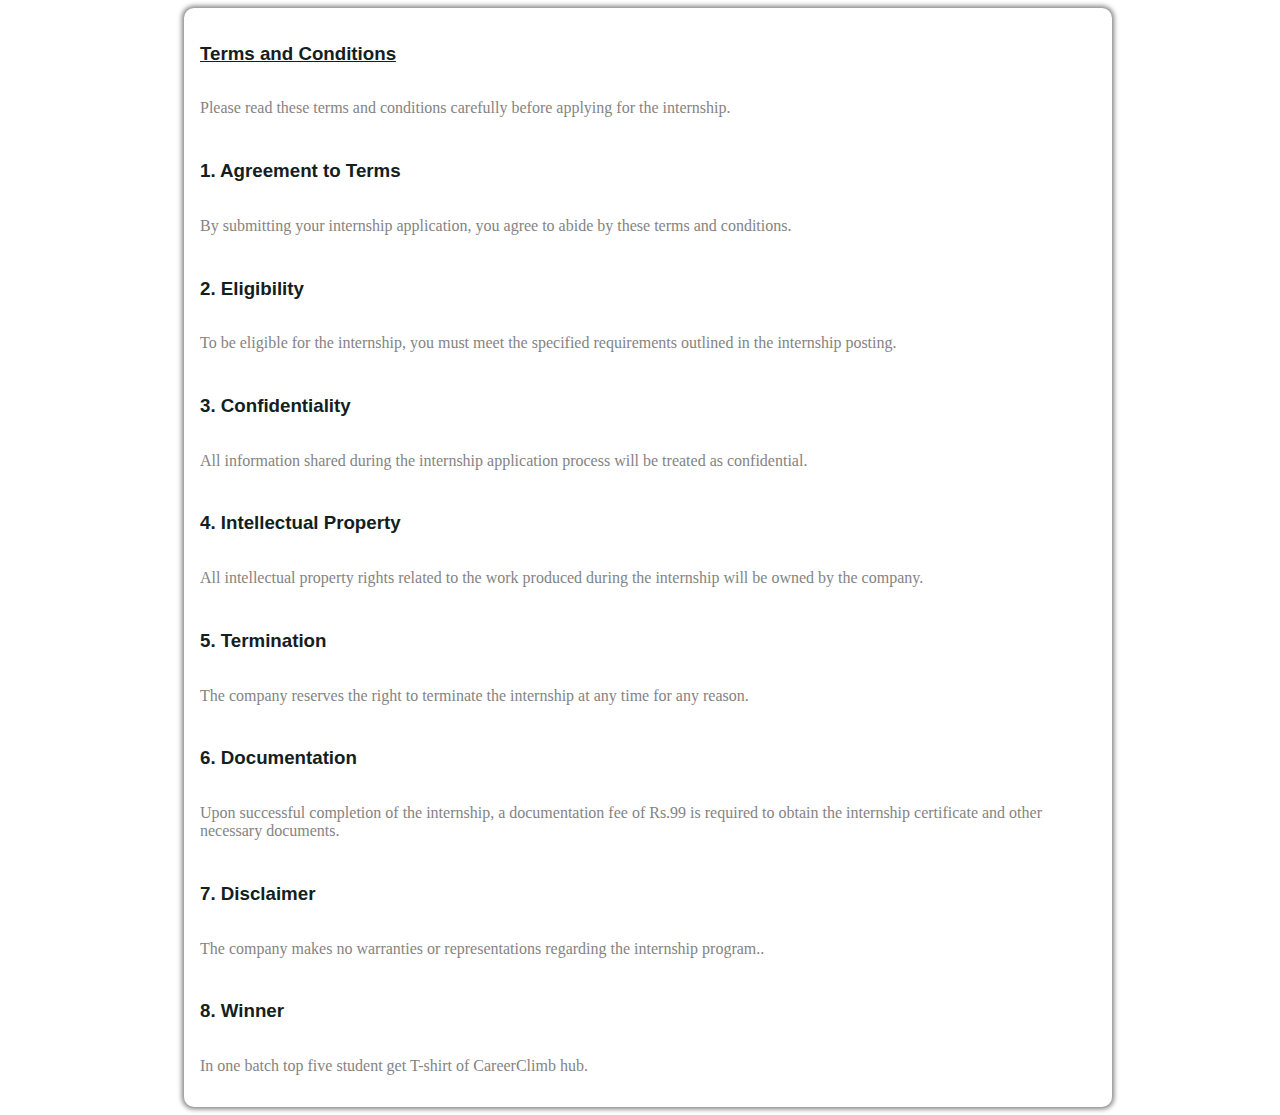
<file: term.html>
<!DOCTYPE html>
<html lang="en">
<head>
    <meta charset="UTF-8">
    <meta name="viewport" content="width=device-width, initial-scale=1.0">
    <title>Term and Coditions</title>
   <link rel="shortcut icon" href="cchub.png" type="image/x-icon">

</head>
<style>
    body{
        width: 100vw;
        display: flex;
        flex-direction: row;
        align-items: center;
        justify-content: center;
    }
    .term{
        width: 70vw;
        display: flex;
        flex-direction: column;
        align-items: flex-start;
        padding: 1rem;
        border-radius: 10px;
        box-shadow: 0px 0px 5px 2px gray;
        gap: .5rem;
    }
    .part{
        display: flex;
        flex-direction: column;
    }
    .part h3{
        font-family: Arial, Helvetica, sans-serif;
        color: rgb(19, 32, 32);
    }
    .part p{
        color: rgb(133, 131, 131);
    }
</style>
<body>
    <div class="term">
        <div class="part">
            <h3><u>Terms and Conditions</u></h3>
            <p>Please read these terms and conditions carefully before applying for the internship.</p>
        </div>
        <div class="part">
            <h3>1. Agreement to Terms</h3>
            <p>By submitting your internship application, you agree to abide by these terms and conditions.</p>
        </div>
        <div class="part">
            <h3>2. Eligibility</h3>
            <p>To be eligible for the internship, you must meet the specified requirements outlined in the internship posting.</p>
        </div>
        <div class="part">
            <h3>3. Confidentiality</h3>
            <p>All information shared during the internship application process will be treated as confidential. </p>
        </div>
        <div class="part">
            <h3>4. Intellectual Property</h3>
            <p>All intellectual property rights related to the work produced during the internship will be owned by the company. </p>
        </div>
        <div class="part">
            <h3>5. Termination</h3>
            <p>The company reserves the right to terminate the internship at any time for any reason.</p>
        </div>
        <div class="part">
            <h3>6. Documentation</h3>
            <p>Upon successful completion of the internship, a documentation fee of Rs.99 is required to obtain the internship certificate and other necessary documents.</p>
        </div>
        <div class="part">
            <h3>7. Disclaimer</h3>
            <p>The company makes no warranties or representations regarding the internship program..</p>
        </div>
        <div class="part">
            <h3>8. Winner</h3>
            <p>In one batch top five student get T-shirt of CareerClimb hub.</p>
        </div>
    </div>
</body>
</html>
</file>
<file: index.css>
*{
    padding: 0;
    margin: 0;
}

.logo{
   height: 100px;
}
.aff{
    display: flex;
    flex-direction: column;
    align-items: center;
    gap: 1rem;
    background-color:#1e2c3f;
    padding-top: 2rem;
    padding: 1rem;
}
.aff h3{
    font-weight: 800;
    font-size: x-large;
    color: whitesmoke;
}
.aff p{
    color: rgb(199, 195, 195);
}
.testi{
    display: flex;
    flex-direction: row;
    align-items: center;
    justify-content: space-evenly;
    width: 100%;
}
.testi_card{
    width: 20rem;
    display: flex;
    flex-direction: row;
    align-items: flex-start;
    padding: 1rem;
    border-radius: 10px;
    box-shadow: 0px 0px 5px 1px skyblue;
    gap: 0.5rem;
}
.card_left .img{
 height: 50px;
 width: 50px;
 border-radius: 50%;
 border: 2px solid skyblue;
 background-size: cover;
 background-repeat: no-repeat;
}
.card_right{
    margin-right: 10px;
}
.rate i{
    color: skyblue;
    font-size: 1.2rem;
}

/* // footer section  */

footer{
    display: flex;
    flex-direction: column;
    background-color:#202835;
    padding: 1rem;
    
}
.footer_top{
    display: flex;
    flex-direction: row;
    align-items: flex-start;
    justify-content: space-between;
    padding: 1rem;
}
.part{
    display: flex;
    flex-direction: column;
    align-items: center;
    gap: .7rem;
   width: 20rem;
}
.part h2{
    font-weight: 600;
    color: skyblue;
    font-size: 1.2rem;
}
.part p{
    color: rgb(214, 212, 212);
}
.part a{
    color: rgb(214, 212, 212);
}
.part a:hover{
    color: skyblue;
}
.footer_bottom{
    display: flex;
    flex-direction: column;
    align-items: center;
    padding: 2rem 1rem; 
    color: rgb(212, 215, 216);
    border-top: 2px solid rgb(189, 187, 187);
}
.heart{
    color: skyblue;
}

.card{
    display: flex;
    flex-direction: column;
    align-items: center;
    justify-content: flex-start;
}
.menu i{
    color: skyblue;
    display: none;
    font-size: 2rem;
}

@media screen and (max-width: 480px) {
   .menu ul{
    display: none;
   }
   .testi{
    flex-wrap: wrap;
    gap: 1rem;
   }
   .footer_top{
    flex-wrap: wrap;
    gap: 1rem;
   }
    #heading{
    font-size: 3rem;
   }
   #tagline{
    width: 100%;
   }
   .menu i{
    display: block;
   }
   .about{
    flex-wrap: wrap;
   }

  }



/* /////////////////// registration page //////////  */

.form{
    display: flex;
    flex-direction: row;
    align-items: center;
    justify-content: center;
    background-color:#202835;

}

.form iframe{
    height: 80vh;
    overflow-y: scroll;
}


/* ///////////////////////// about page //////////////// */

.about{
    display: flex;
    flex-direction: row;
    align-items: center;
    justify-content: flex-start;
    background-color:#202835;
    padding: 1rem;
}
.about_right{
    padding: 1rem;
    flex: 1;
}
.about_right h2{
    font-size: 2rem;
    font-weight: 800;
    color: skyblue;
}
.about_right ul li{
    color: rgb(202, 198, 198);
    margin-left: 10px;
    list-style: disc;
}


/* /// menu card   */
.menu_card{
    position: absolute;
    top: 3rem;
    right: 0;
    width: 10rem;
    background-color: #202835;
    height: 100vh;
    padding: .3rem;
    transition: all .5s ease-in-out;
    z-index: 5;
    display: none;
}
.menu_top{
    text-align: right;
    font-size: 2rem;
    color: skyblue;
    
}
.menu_top i{
    background-color: rgba(255, 255, 255, 0.137);
    border-radius: 50%;
    padding: .4rem;
}
.menu_top i:hover{
    background-color: rgba(255, 255, 255, 0.253);
   cursor: pointer;
}
</file>
<file: style.css>
/*
! tailwindcss v3.3.3 | MIT License | https://tailwindcss.com
*/

/*
1. Prevent padding and border from affecting element width. (https://github.com/mozdevs/cssremedy/issues/4)
2. Allow adding a border to an element by just adding a border-width. (https://github.com/tailwindcss/tailwindcss/pull/116)
*/

*,
::before,
::after {
  box-sizing: border-box;
  /* 1 */
  border-width: 0;
  /* 2 */
  border-style: solid;
  /* 2 */
  border-color: #e5e7eb;
  /* 2 */
}

::before,
::after {
  --tw-content: '';
}

/*
1. Use a consistent sensible line-height in all browsers.
2. Prevent adjustments of font size after orientation changes in iOS.
3. Use a more readable tab size.
4. Use the user's configured `sans` font-family by default.
5. Use the user's configured `sans` font-feature-settings by default.
6. Use the user's configured `sans` font-variation-settings by default.
*/

html {
  line-height: 1.5;
  /* 1 */
  -webkit-text-size-adjust: 100%;
  /* 2 */
  -moz-tab-size: 4;
  /* 3 */
  -o-tab-size: 4;
     tab-size: 4;
  /* 3 */
  font-family: ui-sans-serif, system-ui, -apple-system, BlinkMacSystemFont, "Segoe UI", Roboto, "Helvetica Neue", Arial, "Noto Sans", sans-serif, "Apple Color Emoji", "Segoe UI Emoji", "Segoe UI Symbol", "Noto Color Emoji";
  /* 4 */
  font-feature-settings: normal;
  /* 5 */
  font-variation-settings: normal;
  /* 6 */
}

/*
1. Remove the margin in all browsers.
2. Inherit line-height from `html` so users can set them as a class directly on the `html` element.
*/

body {
  margin: 0;
  /* 1 */
  line-height: inherit;
  /* 2 */
}

/*
1. Add the correct height in Firefox.
2. Correct the inheritance of border color in Firefox. (https://bugzilla.mozilla.org/show_bug.cgi?id=190655)
3. Ensure horizontal rules are visible by default.
*/

hr {
  height: 0;
  /* 1 */
  color: inherit;
  /* 2 */
  border-top-width: 1px;
  /* 3 */
}

/*
Add the correct text decoration in Chrome, Edge, and Safari.
*/

abbr:where([title]) {
  -webkit-text-decoration: underline dotted;
          text-decoration: underline dotted;
}

/*
Remove the default font size and weight for headings.
*/

h1,
h2,
h3,
h4,
h5,
h6 {
  font-size: inherit;
  font-weight: inherit;
}

/*
Reset links to optimize for opt-in styling instead of opt-out.
*/

a {
  color: inherit;
  text-decoration: inherit;
}

/*
Add the correct font weight in Edge and Safari.
*/

b,
strong {
  font-weight: bolder;
}

/*
1. Use the user's configured `mono` font family by default.
2. Correct the odd `em` font sizing in all browsers.
*/

code,
kbd,
samp,
pre {
  font-family: ui-monospace, SFMono-Regular, Menlo, Monaco, Consolas, "Liberation Mono", "Courier New", monospace;
  /* 1 */
  font-size: 1em;
  /* 2 */
}

/*
Add the correct font size in all browsers.
*/

small {
  font-size: 80%;
}

/*
Prevent `sub` and `sup` elements from affecting the line height in all browsers.
*/

sub,
sup {
  font-size: 75%;
  line-height: 0;
  position: relative;
  vertical-align: baseline;
}

sub {
  bottom: -0.25em;
}

sup {
  top: -0.5em;
}

/*
1. Remove text indentation from table contents in Chrome and Safari. (https://bugs.chromium.org/p/chromium/issues/detail?id=999088, https://bugs.webkit.org/show_bug.cgi?id=201297)
2. Correct table border color inheritance in all Chrome and Safari. (https://bugs.chromium.org/p/chromium/issues/detail?id=935729, https://bugs.webkit.org/show_bug.cgi?id=195016)
3. Remove gaps between table borders by default.
*/

table {
  text-indent: 0;
  /* 1 */
  border-color: inherit;
  /* 2 */
  border-collapse: collapse;
  /* 3 */
}

/*
1. Change the font styles in all browsers.
2. Remove the margin in Firefox and Safari.
3. Remove default padding in all browsers.
*/

button,
input,
optgroup,
select,
textarea {
  font-family: inherit;
  /* 1 */
  font-feature-settings: inherit;
  /* 1 */
  font-variation-settings: inherit;
  /* 1 */
  font-size: 100%;
  /* 1 */
  font-weight: inherit;
  /* 1 */
  line-height: inherit;
  /* 1 */
  color: inherit;
  /* 1 */
  margin: 0;
  /* 2 */
  padding: 0;
  /* 3 */
}

/*
Remove the inheritance of text transform in Edge and Firefox.
*/

button,
select {
  text-transform: none;
}

/*
1. Correct the inability to style clickable types in iOS and Safari.
2. Remove default button styles.
*/

button,
[type='button'],
[type='reset'],
[type='submit'] {
  -webkit-appearance: button;
  /* 1 */
  background-color: transparent;
  /* 2 */
  background-image: none;
  /* 2 */
}

/*
Use the modern Firefox focus style for all focusable elements.
*/

:-moz-focusring {
  outline: auto;
}

/*
Remove the additional `:invalid` styles in Firefox. (https://github.com/mozilla/gecko-dev/blob/2f9eacd9d3d995c937b4251a5557d95d494c9be1/layout/style/res/forms.css#L728-L737)
*/

:-moz-ui-invalid {
  box-shadow: none;
}

/*
Add the correct vertical alignment in Chrome and Firefox.
*/

progress {
  vertical-align: baseline;
}

/*
Correct the cursor style of increment and decrement buttons in Safari.
*/

::-webkit-inner-spin-button,
::-webkit-outer-spin-button {
  height: auto;
}

/*
1. Correct the odd appearance in Chrome and Safari.
2. Correct the outline style in Safari.
*/

[type='search'] {
  -webkit-appearance: textfield;
  /* 1 */
  outline-offset: -2px;
  /* 2 */
}

/*
Remove the inner padding in Chrome and Safari on macOS.
*/

::-webkit-search-decoration {
  -webkit-appearance: none;
}

/*
1. Correct the inability to style clickable types in iOS and Safari.
2. Change font properties to `inherit` in Safari.
*/

::-webkit-file-upload-button {
  -webkit-appearance: button;
  /* 1 */
  font: inherit;
  /* 2 */
}

/*
Add the correct display in Chrome and Safari.
*/

summary {
  display: list-item;
}

/*
Removes the default spacing and border for appropriate elements.
*/

blockquote,
dl,
dd,
h1,
h2,
h3,
h4,
h5,
h6,
hr,
figure,
p,
pre {
  margin: 0;
}

fieldset {
  margin: 0;
  padding: 0;
}

legend {
  padding: 0;
}

ol,
ul,
menu {
  list-style: none;
  margin: 0;
  padding: 0;
}

/*
Reset default styling for dialogs.
*/

dialog {
  padding: 0;
}

/*
Prevent resizing textareas horizontally by default.
*/

textarea {
  resize: vertical;
}

/*
1. Reset the default placeholder opacity in Firefox. (https://github.com/tailwindlabs/tailwindcss/issues/3300)
2. Set the default placeholder color to the user's configured gray 400 color.
*/

input::-moz-placeholder, textarea::-moz-placeholder {
  opacity: 1;
  /* 1 */
  color: #9ca3af;
  /* 2 */
}

input::placeholder,
textarea::placeholder {
  opacity: 1;
  /* 1 */
  color: #9ca3af;
  /* 2 */
}

/*
Set the default cursor for buttons.
*/

button,
[role="button"] {
  cursor: pointer;
}

/*
Make sure disabled buttons don't get the pointer cursor.
*/

:disabled {
  cursor: default;
}

/*
1. Make replaced elements `display: block` by default. (https://github.com/mozdevs/cssremedy/issues/14)
2. Add `vertical-align: middle` to align replaced elements more sensibly by default. (https://github.com/jensimmons/cssremedy/issues/14#issuecomment-634934210)
   This can trigger a poorly considered lint error in some tools but is included by design.
*/

img,
svg,
video,
canvas,
audio,
iframe,
embed,
object {
  display: block;
  /* 1 */
  vertical-align: middle;
  /* 2 */
}

/*
Constrain images and videos to the parent width and preserve their intrinsic aspect ratio. (https://github.com/mozdevs/cssremedy/issues/14)
*/

img,
video {
  max-width: 100%;
  height: auto;
}

/* Make elements with the HTML hidden attribute stay hidden by default */

[hidden] {
  display: none;
}

*, ::before, ::after {
  --tw-border-spacing-x: 0;
  --tw-border-spacing-y: 0;
  --tw-translate-x: 0;
  --tw-translate-y: 0;
  --tw-rotate: 0;
  --tw-skew-x: 0;
  --tw-skew-y: 0;
  --tw-scale-x: 1;
  --tw-scale-y: 1;
  --tw-pan-x:  ;
  --tw-pan-y:  ;
  --tw-pinch-zoom:  ;
  --tw-scroll-snap-strictness: proximity;
  --tw-gradient-from-position:  ;
  --tw-gradient-via-position:  ;
  --tw-gradient-to-position:  ;
  --tw-ordinal:  ;
  --tw-slashed-zero:  ;
  --tw-numeric-figure:  ;
  --tw-numeric-spacing:  ;
  --tw-numeric-fraction:  ;
  --tw-ring-inset:  ;
  --tw-ring-offset-width: 0px;
  --tw-ring-offset-color: #fff;
  --tw-ring-color: rgb(59 130 246 / 0.5);
  --tw-ring-offset-shadow: 0 0 #0000;
  --tw-ring-shadow: 0 0 #0000;
  --tw-shadow: 0 0 #0000;
  --tw-shadow-colored: 0 0 #0000;
  --tw-blur:  ;
  --tw-brightness:  ;
  --tw-contrast:  ;
  --tw-grayscale:  ;
  --tw-hue-rotate:  ;
  --tw-invert:  ;
  --tw-saturate:  ;
  --tw-sepia:  ;
  --tw-drop-shadow:  ;
  --tw-backdrop-blur:  ;
  --tw-backdrop-brightness:  ;
  --tw-backdrop-contrast:  ;
  --tw-backdrop-grayscale:  ;
  --tw-backdrop-hue-rotate:  ;
  --tw-backdrop-invert:  ;
  --tw-backdrop-opacity:  ;
  --tw-backdrop-saturate:  ;
  --tw-backdrop-sepia:  ;
}

::backdrop {
  --tw-border-spacing-x: 0;
  --tw-border-spacing-y: 0;
  --tw-translate-x: 0;
  --tw-translate-y: 0;
  --tw-rotate: 0;
  --tw-skew-x: 0;
  --tw-skew-y: 0;
  --tw-scale-x: 1;
  --tw-scale-y: 1;
  --tw-pan-x:  ;
  --tw-pan-y:  ;
  --tw-pinch-zoom:  ;
  --tw-scroll-snap-strictness: proximity;
  --tw-gradient-from-position:  ;
  --tw-gradient-via-position:  ;
  --tw-gradient-to-position:  ;
  --tw-ordinal:  ;
  --tw-slashed-zero:  ;
  --tw-numeric-figure:  ;
  --tw-numeric-spacing:  ;
  --tw-numeric-fraction:  ;
  --tw-ring-inset:  ;
  --tw-ring-offset-width: 0px;
  --tw-ring-offset-color: #fff;
  --tw-ring-color: rgb(59 130 246 / 0.5);
  --tw-ring-offset-shadow: 0 0 #0000;
  --tw-ring-shadow: 0 0 #0000;
  --tw-shadow: 0 0 #0000;
  --tw-shadow-colored: 0 0 #0000;
  --tw-blur:  ;
  --tw-brightness:  ;
  --tw-contrast:  ;
  --tw-grayscale:  ;
  --tw-hue-rotate:  ;
  --tw-invert:  ;
  --tw-saturate:  ;
  --tw-sepia:  ;
  --tw-drop-shadow:  ;
  --tw-backdrop-blur:  ;
  --tw-backdrop-brightness:  ;
  --tw-backdrop-contrast:  ;
  --tw-backdrop-grayscale:  ;
  --tw-backdrop-hue-rotate:  ;
  --tw-backdrop-invert:  ;
  --tw-backdrop-opacity:  ;
  --tw-backdrop-saturate:  ;
  --tw-backdrop-sepia:  ;
}

.absolute {
  position: absolute;
}

.left-1\/3 {
  left: 33.333333%;
}

.top-4 {
  top: 1rem;
}

.ml-4 {
  margin-left: 1rem;
}

.mr-2 {
  margin-right: 0.5rem;
}

.mr-3 {
  margin-right: 0.75rem;
}

.mt-2 {
  margin-top: 0.5rem;
}

.mt-3 {
  margin-top: 0.75rem;
}

.flex {
  display: flex;
}

.hidden {
  display: none;
}

.h-1\/2 {
  height: 50%;
}

.h-auto {
  height: auto;
}

.h-fit {
  height: -moz-fit-content;
  height: fit-content;
}

.h-full {
  height: 100%;
}

.h-screen {
  height: 100vh;
}

.min-h-screen {
  min-height: 100vh;
}

.w-1\/2 {
  width: 50%;
}

.w-28 {
  width: 7rem;
}

.w-80 {
  width: 20rem;
}

.w-full {
  width: 100%;
}

.cursor-pointer {
  cursor: pointer;
}

.list-disc {
  list-style-type: disc;
}

.flex-col {
  flex-direction: column;
}

.flex-wrap {
  flex-wrap: wrap;
}

.items-start {
  align-items: flex-start;
}

.items-center {
  align-items: center;
}

.justify-center {
  justify-content: center;
}

.justify-between {
  justify-content: space-between;
}

.justify-around {
  justify-content: space-around;
}

.gap-2 {
  gap: 0.5rem;
}

.gap-3 {
  gap: 0.75rem;
}

.gap-4 {
  gap: 1rem;
}

.space-y-4 > :not([hidden]) ~ :not([hidden]) {
  --tw-space-y-reverse: 0;
  margin-top: calc(1rem * calc(1 - var(--tw-space-y-reverse)));
  margin-bottom: calc(1rem * var(--tw-space-y-reverse));
}

.rounded-full {
  border-radius: 9999px;
}

.rounded-md {
  border-radius: 0.375rem;
}

.rounded-sm {
  border-radius: 0.125rem;
}

.rounded-b-full {
  border-bottom-right-radius: 9999px;
  border-bottom-left-radius: 9999px;
}

.border-2 {
  border-width: 2px;
}

.border-gray-200 {
  --tw-border-opacity: 1;
  border-color: rgb(229 231 235 / var(--tw-border-opacity));
}

.bg-blue-300 {
  --tw-bg-opacity: 1;
  background-color: rgb(147 197 253 / var(--tw-bg-opacity));
}

.bg-gray-800 {
  --tw-bg-opacity: 1;
  background-color: rgb(31 41 55 / var(--tw-bg-opacity));
}

.bg-red-500 {
  --tw-bg-opacity: 1;
  background-color: rgb(239 68 68 / var(--tw-bg-opacity));
}

.bg-slate-200 {
  --tw-bg-opacity: 1;
  background-color: rgb(226 232 240 / var(--tw-bg-opacity));
}

.bg-slate-800 {
  --tw-bg-opacity: 1;
  background-color: rgb(30 41 59 / var(--tw-bg-opacity));
}

.bg-transparent {
  background-color: transparent;
}

.bg-white {
  --tw-bg-opacity: 1;
  background-color: rgb(255 255 255 / var(--tw-bg-opacity));
}

.bg-opacity-80 {
  --tw-bg-opacity: 0.8;
}

.bg-gradient-to-bl {
  background-image: linear-gradient(to bottom left, var(--tw-gradient-stops));
}

.from-violet-600 {
  --tw-gradient-from: #7c3aed var(--tw-gradient-from-position);
  --tw-gradient-to: rgb(124 58 237 / 0) var(--tw-gradient-to-position);
  --tw-gradient-stops: var(--tw-gradient-from), var(--tw-gradient-to);
}

.to-orange-600 {
  --tw-gradient-to: #ea580c var(--tw-gradient-to-position);
}

.p-10 {
  padding: 2.5rem;
}

.p-2 {
  padding: 0.5rem;
}

.p-3 {
  padding: 0.75rem;
}

.p-4 {
  padding: 1rem;
}

.px-2 {
  padding-left: 0.5rem;
  padding-right: 0.5rem;
}

.px-3 {
  padding-left: 0.75rem;
  padding-right: 0.75rem;
}

.px-4 {
  padding-left: 1rem;
  padding-right: 1rem;
}

.px-5 {
  padding-left: 1.25rem;
  padding-right: 1.25rem;
}

.px-7 {
  padding-left: 1.75rem;
  padding-right: 1.75rem;
}

.py-1 {
  padding-top: 0.25rem;
  padding-bottom: 0.25rem;
}

.py-2 {
  padding-top: 0.5rem;
  padding-bottom: 0.5rem;
}

.py-4 {
  padding-top: 1rem;
  padding-bottom: 1rem;
}

.py-5 {
  padding-top: 1.25rem;
  padding-bottom: 1.25rem;
}

.text-center {
  text-align: center;
}

.text-right {
  text-align: right;
}

.text-justify {
  text-align: justify;
}

.font-sans {
  font-family: ui-sans-serif, system-ui, -apple-system, BlinkMacSystemFont, "Segoe UI", Roboto, "Helvetica Neue", Arial, "Noto Sans", sans-serif, "Apple Color Emoji", "Segoe UI Emoji", "Segoe UI Symbol", "Noto Color Emoji";
}

.text-2xl {
  font-size: 1.5rem;
  line-height: 2rem;
}

.text-3xl {
  font-size: 1.875rem;
  line-height: 2.25rem;
}

.text-6xl {
  font-size: 3.75rem;
  line-height: 1;
}

.text-7xl {
  font-size: 4.5rem;
  line-height: 1;
}

.text-sm {
  font-size: 0.875rem;
  line-height: 1.25rem;
}

.text-xl {
  font-size: 1.25rem;
  line-height: 1.75rem;
}

.font-bold {
  font-weight: 700;
}

.font-light {
  font-weight: 300;
}

.font-semibold {
  font-weight: 600;
}

.font-thin {
  font-weight: 100;
}

.uppercase {
  text-transform: uppercase;
}

.text-blue-300 {
  --tw-text-opacity: 1;
  color: rgb(147 197 253 / var(--tw-text-opacity));
}

.text-gray-200 {
  --tw-text-opacity: 1;
  color: rgb(229 231 235 / var(--tw-text-opacity));
}

.text-gray-300 {
  --tw-text-opacity: 1;
  color: rgb(209 213 219 / var(--tw-text-opacity));
}

.text-slate-800 {
  --tw-text-opacity: 1;
  color: rgb(30 41 59 / var(--tw-text-opacity));
}

.text-violet-400 {
  --tw-text-opacity: 1;
  color: rgb(167 139 250 / var(--tw-text-opacity));
}

.text-white {
  --tw-text-opacity: 1;
  color: rgb(255 255 255 / var(--tw-text-opacity));
}

.underline {
  text-decoration-line: underline;
}

.underline-offset-2 {
  text-underline-offset: 2px;
}

.shadow-md {
  --tw-shadow: 0 4px 6px -1px rgb(0 0 0 / 0.1), 0 2px 4px -2px rgb(0 0 0 / 0.1);
  --tw-shadow-colored: 0 4px 6px -1px var(--tw-shadow-color), 0 2px 4px -2px var(--tw-shadow-color);
  box-shadow: var(--tw-ring-offset-shadow, 0 0 #0000), var(--tw-ring-shadow, 0 0 #0000), var(--tw-shadow);
}

.shadow-blue-300 {
  --tw-shadow-color: #93c5fd;
  --tw-shadow: var(--tw-shadow-colored);
}

.shadow-gray-700 {
  --tw-shadow-color: #374151;
  --tw-shadow: var(--tw-shadow-colored);
}

.outline-none {
  outline: 2px solid transparent;
  outline-offset: 2px;
}

.transition {
  transition-property: color, background-color, border-color, text-decoration-color, fill, stroke, opacity, box-shadow, transform, filter, -webkit-backdrop-filter;
  transition-property: color, background-color, border-color, text-decoration-color, fill, stroke, opacity, box-shadow, transform, filter, backdrop-filter;
  transition-property: color, background-color, border-color, text-decoration-color, fill, stroke, opacity, box-shadow, transform, filter, backdrop-filter, -webkit-backdrop-filter;
  transition-timing-function: cubic-bezier(0.4, 0, 0.2, 1);
  transition-duration: 150ms;
}

.transition-all {
  transition-property: all;
  transition-timing-function: cubic-bezier(0.4, 0, 0.2, 1);
  transition-duration: 150ms;
}

.hover\:scale-105:hover {
  --tw-scale-x: 1.05;
  --tw-scale-y: 1.05;
  transform: translate(var(--tw-translate-x), var(--tw-translate-y)) rotate(var(--tw-rotate)) skewX(var(--tw-skew-x)) skewY(var(--tw-skew-y)) scaleX(var(--tw-scale-x)) scaleY(var(--tw-scale-y));
}

.hover\:scale-110:hover {
  --tw-scale-x: 1.1;
  --tw-scale-y: 1.1;
  transform: translate(var(--tw-translate-x), var(--tw-translate-y)) rotate(var(--tw-rotate)) skewX(var(--tw-skew-x)) skewY(var(--tw-skew-y)) scaleX(var(--tw-scale-x)) scaleY(var(--tw-scale-y));
}

.hover\:cursor-pointer:hover {
  cursor: pointer;
}

.hover\:bg-blue-300:hover {
  --tw-bg-opacity: 1;
  background-color: rgb(147 197 253 / var(--tw-bg-opacity));
}

.hover\:bg-red-200:hover {
  --tw-bg-opacity: 1;
  background-color: rgb(254 202 202 / var(--tw-bg-opacity));
}

.hover\:bg-opacity-25:hover {
  --tw-bg-opacity: 0.25;
}

.hover\:bg-gradient-to-bl:hover {
  background-image: linear-gradient(to bottom left, var(--tw-gradient-stops));
}

.hover\:from-orange-600:hover {
  --tw-gradient-from: #ea580c var(--tw-gradient-from-position);
  --tw-gradient-to: rgb(234 88 12 / 0) var(--tw-gradient-to-position);
  --tw-gradient-stops: var(--tw-gradient-from), var(--tw-gradient-to);
}

.hover\:to-violet-600:hover {
  --tw-gradient-to: #7c3aed var(--tw-gradient-to-position);
}

.hover\:text-slate-800:hover {
  --tw-text-opacity: 1;
  color: rgb(30 41 59 / var(--tw-text-opacity));
}

.hover\:shadow-xl:hover {
  --tw-shadow: 0 20px 25px -5px rgb(0 0 0 / 0.1), 0 8px 10px -6px rgb(0 0 0 / 0.1);
  --tw-shadow-colored: 0 20px 25px -5px var(--tw-shadow-color), 0 8px 10px -6px var(--tw-shadow-color);
  box-shadow: var(--tw-ring-offset-shadow, 0 0 #0000), var(--tw-ring-shadow, 0 0 #0000), var(--tw-shadow);
}

.hover\:ring-2:hover {
  --tw-ring-offset-shadow: var(--tw-ring-inset) 0 0 0 var(--tw-ring-offset-width) var(--tw-ring-offset-color);
  --tw-ring-shadow: var(--tw-ring-inset) 0 0 0 calc(2px + var(--tw-ring-offset-width)) var(--tw-ring-color);
  box-shadow: var(--tw-ring-offset-shadow), var(--tw-ring-shadow), var(--tw-shadow, 0 0 #0000);
}

.focus\:ring-2:focus {
  --tw-ring-offset-shadow: var(--tw-ring-inset) 0 0 0 var(--tw-ring-offset-width) var(--tw-ring-offset-color);
  --tw-ring-shadow: var(--tw-ring-inset) 0 0 0 calc(2px + var(--tw-ring-offset-width)) var(--tw-ring-color);
  box-shadow: var(--tw-ring-offset-shadow), var(--tw-ring-shadow), var(--tw-shadow, 0 0 #0000);
}

@media (min-width: 768px) {
  .md\:mt-0 {
    margin-top: 0px;
  }

  .md\:mt-20 {
    margin-top: 5rem;
  }

  .md\:flex {
    display: flex;
  }

  .md\:h-full {
    height: 100%;
  }

  .md\:h-screen {
    height: 100vh;
  }

  .md\:w-1\/2 {
    width: 50%;
  }

  .md\:w-1\/4 {
    width: 25%;
  }

  .md\:w-64 {
    width: 16rem;
  }

  .md\:w-auto {
    width: auto;
  }

  .md\:flex-row {
    flex-direction: row;
  }

  .md\:rounded-none {
    border-radius: 0px;
  }

  .md\:rounded-r-full {
    border-top-right-radius: 9999px;
    border-bottom-right-radius: 9999px;
  }
}
</file>
